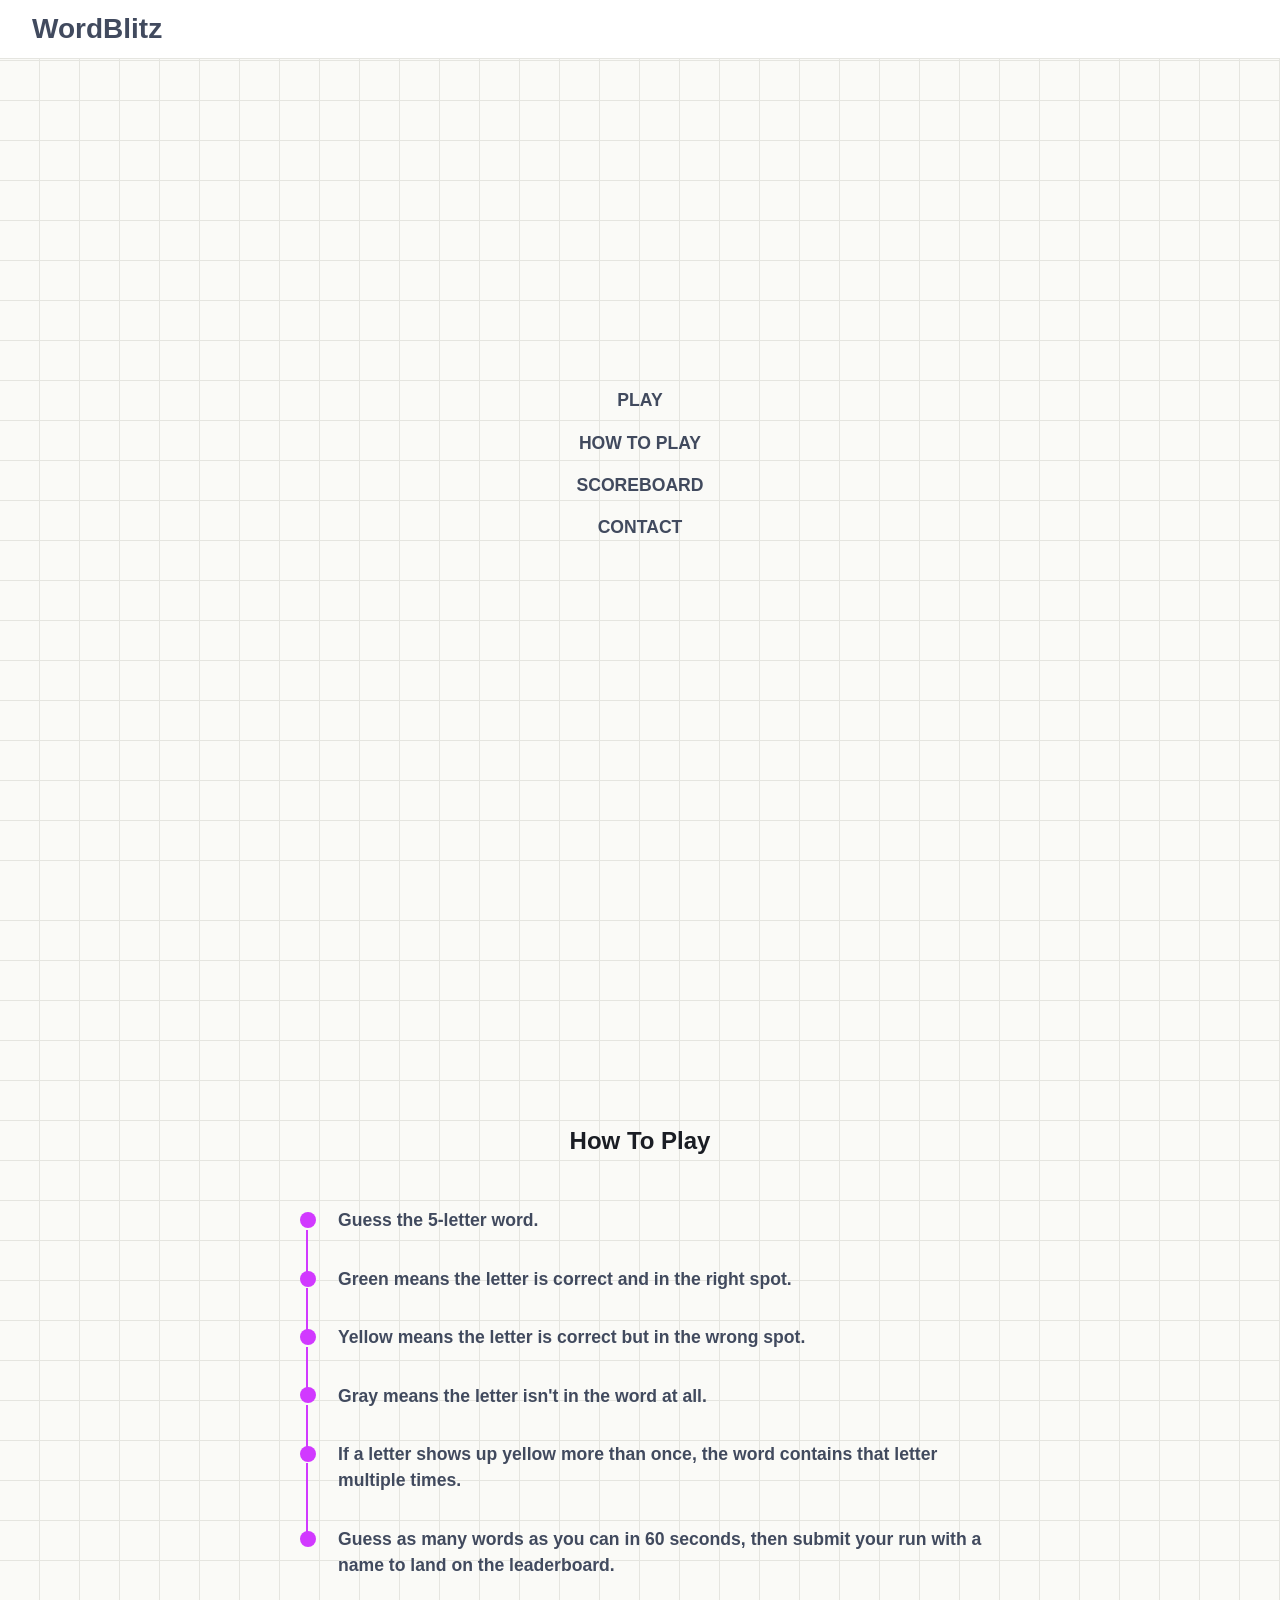
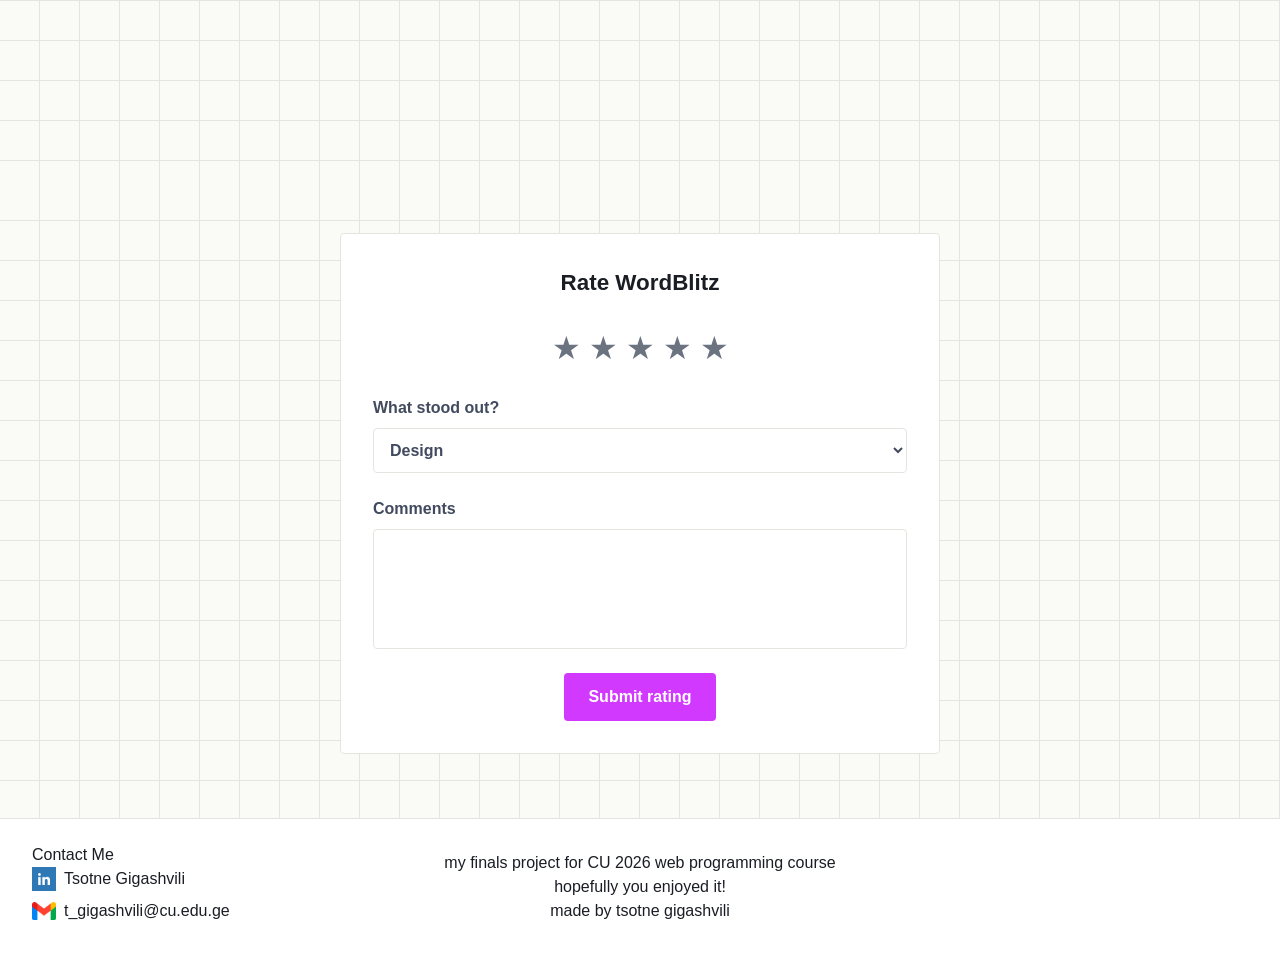
<file: index.html>
<!DOCTYPE html>
<html lang="en">

<head>
    <meta charset="UTF-8">
    <meta name="viewport" content="width=device-width, initial-scale=1.0">
    <title>WordBlitz - project for CU web programming class - made by tsotne</title>
    <link rel="stylesheet" href="css/pageElements/style.css" />
    <link rel="stylesheet" href="css/pageElements/header.css" />
    <link rel="stylesheet" href="css/pageElements/footer.css" />
    <link rel="stylesheet" href="css/index.css" />
    <script type="module" src="js/index.js" defer></script>
</head>

<body>
    <header>
        <h1 class="game-header-tag">
            <a href="index.html">WordBlitz</a>
        </h1>
    </header>

    <main>

        <nav id="menu">
            <ul class="menu-link">
                <li><a href="game.html" class="menu-button-inactive">Play</a></li>
                <li><a href="#howto" class="menu-button-inactive">How To Play</a></li>
                <li><a href="scoreboard.html" class="menu-button-inactive">Scoreboard</a></li>
                <li><a href="#contact" class="menu-button-inactive">Contact</a></li>
            </ul>
        </nav>

        <section class="howto" id="howto">
            <h2>How To Play</h2>
            <ol>
                <li>Guess the 5-letter word.</li>
                <li>Green means the letter is correct and in the right spot.</li>
                <li>Yellow means the letter is correct but in the wrong spot.</li>
                <li>Gray means the letter isn't in the word at all.</li>
                <li>If a letter shows up yellow more than once, the word contains that letter multiple times.</li>
                <li>Guess as many words as you can in 60 seconds, then submit your run with a name to land on the
                    leaderboard.</li>
            </ol>
        </section>

        <form id="rating-form">
            <p>Rate WordBlitz</p>

            <div id="star-rating">
                <button id="star-rating-button" type="button" data-value="1">★</button>
                <button id="star-rating-button" type="button" data-value="2">★</button>
                <button id="star-rating-button" type="button" data-value="3">★</button>
                <button id="star-rating-button" type="button" data-value="4">★</button>
                <button id="star-rating-button" type="button" data-value="5">★</button>
            </div>

            <label for="liked">What stood out?
                <select id="liked" name="liked">
                    <option value="design">Design</option>
                    <option value="difficulty">Difficulty</option>
                    <option value="fun">Fun factor</option>
                </select>
            </label>

            <label for="comment">Comments
                <textarea id="comment" name="comment" maxlength="300"></textarea>
            </label>

            <button type="submit" id="submit-btn">Submit rating</button>
        </form>
    </main>

    <footer>
        <div class="contact" id="contact">
            <p>Contact Me</p>
            <ul class="contact-list">
                <li><a href="https://www.linkedin.com/in/tsotne-gigashvili-8aba4a408/" target="_blank"
                        rel="noopener noreferrer"><img src="assets/linkedin.png" alt="linkedin logo image">Tsotne
                        Gigashvili</a></li>
                <li><img src="assets/gmail.png" alt="gmail logo image">t_gigashvili@cu.edu.ge</li>
            </ul>
        </div>

        <div class="aboutme">
            <p> my finals project for CU 2026 web programming course </p>
            <p> hopefully you enjoyed it! </p>
            <p> made by tsotne gigashvili </p>
        </div>
    </footer>

</body>

</html>
</file>
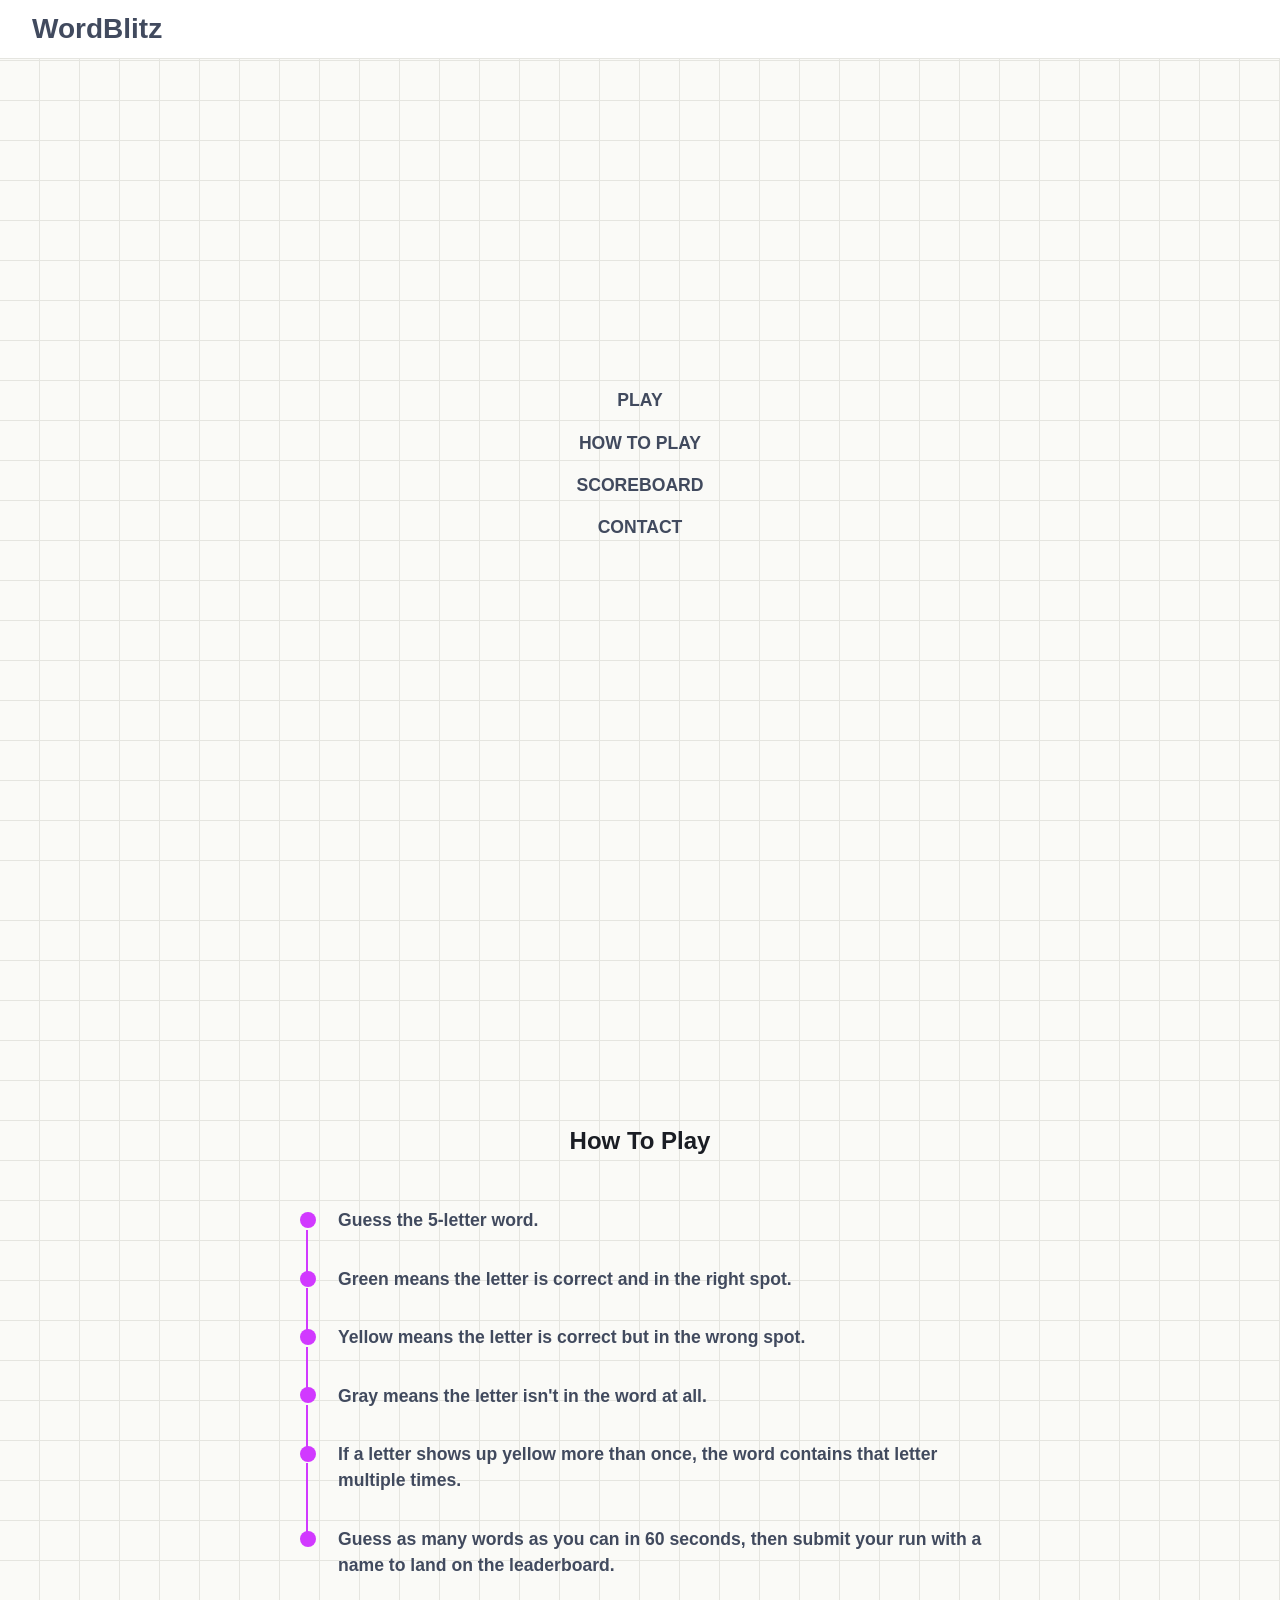
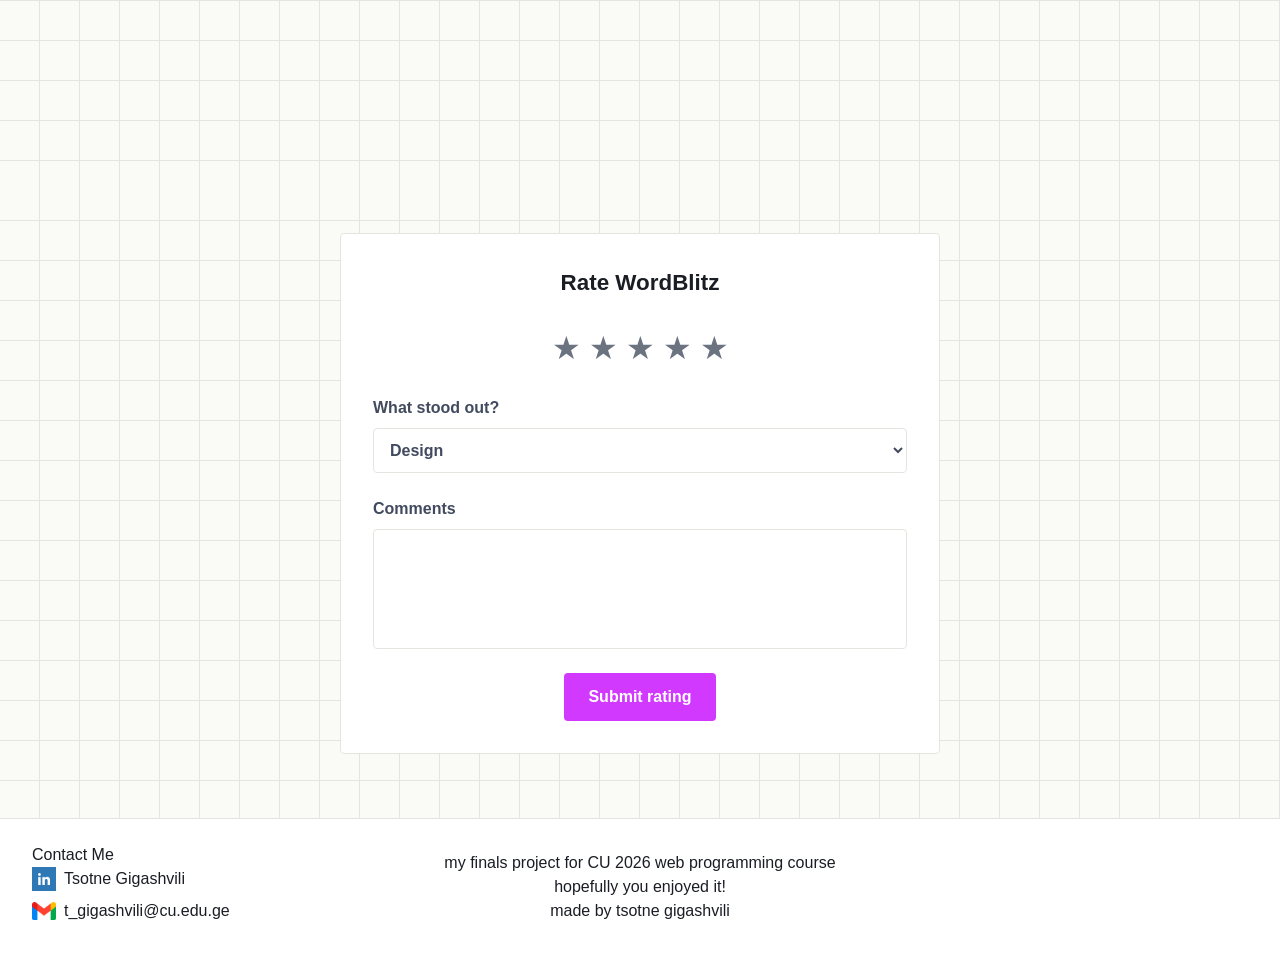
<file: html/index.html>
<!DOCTYPE html>
<html lang="en">

<head>
    <meta charset="UTF-8">
    <meta name="viewport" content="width=device-width, initial-scale=1.0">
    <title>WordBlitz - project for CU web programming class - made by tsotne</title>
    <link rel="stylesheet" href="../css/pageElements/style.css" />
    <link rel="stylesheet" href="../css/pageElements/header.css" />
    <link rel="stylesheet" href="../css/pageElements/footer.css" />
    <link rel="stylesheet" href="../css/index.css" />
</head>

<body>
    <header>
        <h1 class="game-header-tag">
            <a href="index.html">WordBlitz</a>
        </h1>
    </header>

    <main>

        <nav id="menu">
            <ul class="menu-link">
                <li><a href="game.html" class="menu-button-inactive">Play</a></li>
                <li><a href="#howto" class="menu-button-inactive">How To Play</a></li>
                <li><a href="scoreboard.html" class="menu-button-inactive">Scoreboard</a></li>
                <li><a href="#contact" class="menu-button-inactive">Contact</a></li>
            </ul>
        </nav>

        <section class="howto" id="howto">
            <h2>How To Play</h2>
            <ol>
                <li>Guess the 5-letter word.</li>
                <li>Green means the letter is correct and in the right spot.</li>
                <li>Yellow means the letter is correct but in the wrong spot.</li>
                <li>Gray means the letter isn't in the word at all.</li>
                <li>If a letter shows up yellow more than once, the word contains that letter multiple times.</li>
                <li>Guess as many words as you can in 60 seconds, then submit your run with a name to land on the leaderboard.</li>
            </ol>
        </section>

        <form id="rating-form">
            <p>Rate WordBlitz</p>

            <div id="star-rating">
                <button type="button" data-value="1">★</button>
                <button type="button" data-value="2">★</button>
                <button type="button" data-value="3">★</button>
                <button type="button" data-value="4">★</button>
                <button type="button" data-value="5">★</button>
            </div>

            <label for="liked">What stood out?
                <select id="liked" name="liked">
                    <option value="design">Design</option>
                    <option value="difficulty">Difficulty</option>
                    <option value="fun">Fun factor</option>
                </select>
            </label>

            <label for="comment">Comments
                <textarea id="comment" name="comment" maxlength="300"></textarea>
            </label>

            <button type="submit" id="submit-btn">Submit rating</button>
        </form>
    </main>

    <footer>
        <div class="contact" id="contact">
            <p>Contact Me</p>
            <ul class="contact-list">
                <li><a href="https://www.linkedin.com/in/tsotne-gigashvili-8aba4a408/" target="_blank"
                        rel="noopener noreferrer"><img src="../assets/linkedin.png" alt="linkedin logo image">Tsotne
                        Gigashvili</a></li>
                <li><img src="../assets/gmail.png" alt="gmail logo image">t_gigashvili@cu.edu.ge</li>
            </ul>
        </div>

        <div class="aboutme">
            <p> my finals project for CU 2026 web programming course </p>
            <p> hopefully you enjoyed it! </p>
            <p> made by tsotne gigashvili </p>
        </div>
    </footer>

</body>

</html>
</file>
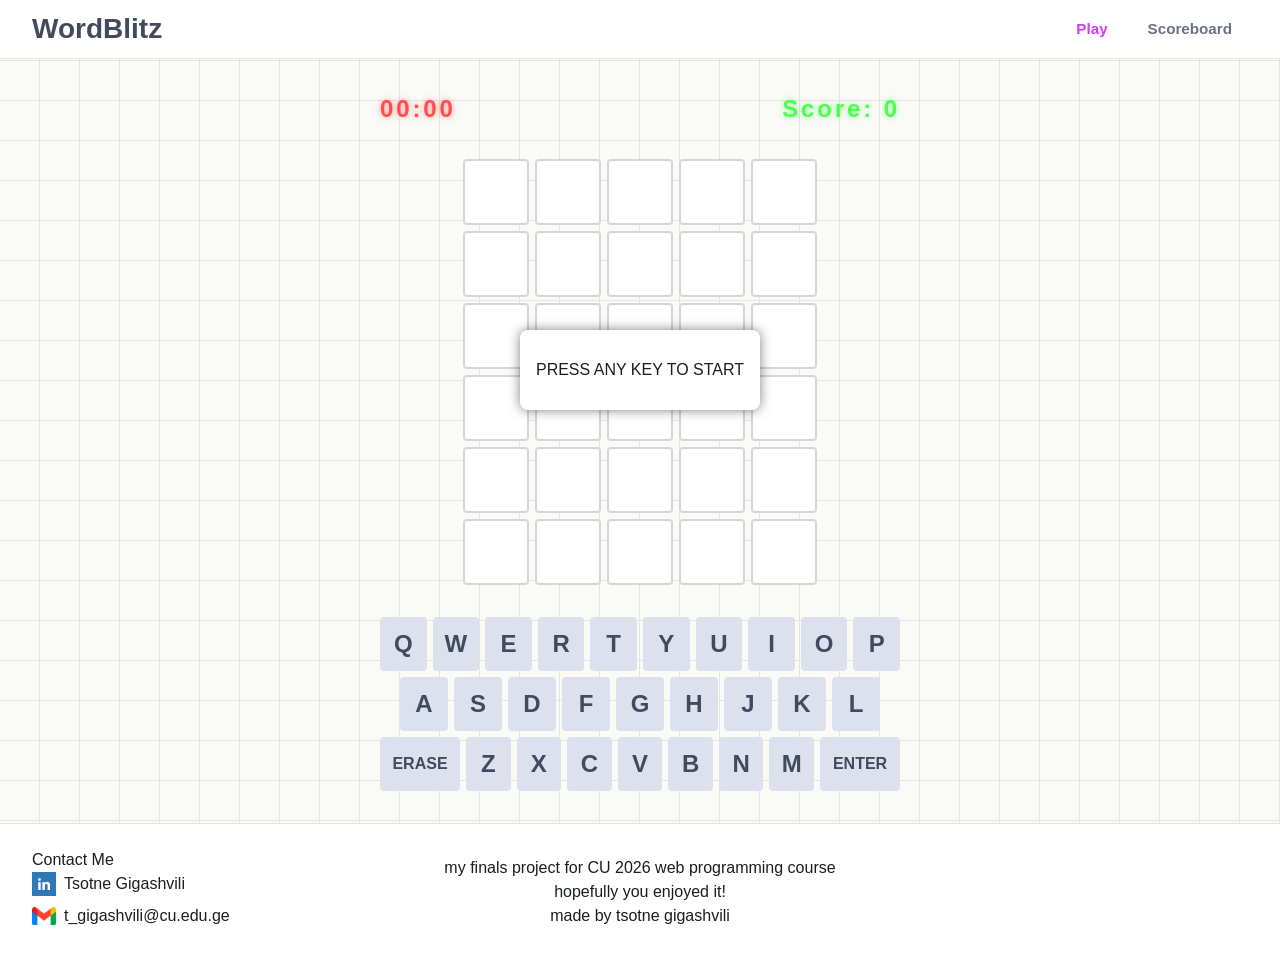
<file: game.html>
<!DOCTYPE html>
<html lang="en">

<head>
    <meta charset="UTF-8">
    <meta name="viewport" content="width=device-width, initial-scale=1.0">
    <title>WordBlitz - project for CU web programming class - made by tsotne</title>
    <link rel="stylesheet" href="css/pageElements/style.css" />
    <link rel="stylesheet" href="css/pageElements/header.css" />
    <link rel="stylesheet" href="css/pageElements/footer.css" />
    <link rel="stylesheet" href="css/game.css" />
    <script type="module" src="js/game.js"></script>
</head>

<body>

    <header>
        <h1 class="game-header-tag">
            <a href="index.html">WordBlitz</a>
        </h1>
        <nav>
            <ul class="nav-link">
                <li><a href="game.html" class="nav-button-active">Play</a></li>
                <li><a href="scoreboard.html" class="nav-button-inactive">Scoreboard</a></li>
            </ul>
        </nav>
    </header>

    <main>
        <section class="game" id="game">
            <div class="game-container">
                <div class="start-overlay" id="start-overlay" hidden>
                    <p>Press any key to start</p>
                </div>

                <div class="game-info">
                    <p class="game-timer">00:00</p>
                    <p class="game-score">Score: <span id="current-score">0</span></p>
                </div>

                <div class="game-rows">
                    <div class="game-row">
                        <div class="row-letter"></div>
                        <div class="row-letter"></div>
                        <div class="row-letter"></div>
                        <div class="row-letter"></div>
                        <div class="row-letter"></div>
                    </div>
                    <div class="game-row">
                        <div class="row-letter"></div>
                        <div class="row-letter"></div>
                        <div class="row-letter"></div>
                        <div class="row-letter"></div>
                        <div class="row-letter"></div>
                    </div>
                    <div class="game-row">
                        <div class="row-letter"></div>
                        <div class="row-letter"></div>
                        <div class="row-letter"></div>
                        <div class="row-letter"></div>
                        <div class="row-letter"></div>
                    </div>
                    <div class="game-row">
                        <div class="row-letter"></div>
                        <div class="row-letter"></div>
                        <div class="row-letter"></div>
                        <div class="row-letter"></div>
                        <div class="row-letter"></div>
                    </div>
                    <div class="game-row">
                        <div class="row-letter"></div>
                        <div class="row-letter"></div>
                        <div class="row-letter"></div>
                        <div class="row-letter"></div>
                        <div class="row-letter"></div>
                    </div>
                    <div class="game-row">
                        <div class="row-letter"></div>
                        <div class="row-letter"></div>
                        <div class="row-letter"></div>
                        <div class="row-letter"></div>
                        <div class="row-letter"></div>
                    </div>
                </div>
                <div class="game-keyboard">
                    <div class="game-keyboard-row">
                        <div class="game-keyboard-button">q</div>
                        <div class="game-keyboard-button">w</div>
                        <div class="game-keyboard-button">e</div>
                        <div class="game-keyboard-button">r</div>
                        <div class="game-keyboard-button">t</div>
                        <div class="game-keyboard-button">y</div>
                        <div class="game-keyboard-button">u</div>
                        <div class="game-keyboard-button">i</div>
                        <div class="game-keyboard-button">o</div>
                        <div class="game-keyboard-button">p</div>
                    </div>
                    <div class="game-keyboard-row">
                        <div class="game-keyboard-button">a</div>
                        <div class="game-keyboard-button">s</div>
                        <div class="game-keyboard-button">d</div>
                        <div class="game-keyboard-button">f</div>
                        <div class="game-keyboard-button">g</div>
                        <div class="game-keyboard-button">h</div>
                        <div class="game-keyboard-button">j</div>
                        <div class="game-keyboard-button">k</div>
                        <div class="game-keyboard-button">l</div>
                    </div>
                    <div class="game-keyboard-row">
                        <div class="game-keyboard-button game-keyboard-button-wide">erase</div>
                        <div class="game-keyboard-button">z</div>
                        <div class="game-keyboard-button">x</div>
                        <div class="game-keyboard-button">c</div>
                        <div class="game-keyboard-button">v</div>
                        <div class="game-keyboard-button">b</div>
                        <div class="game-keyboard-button">n</div>
                        <div class="game-keyboard-button">m</div>
                        <div class="game-keyboard-button game-keyboard-button-wide">enter</div>
                    </div>
                </div>
            </div>
        </section>
    </main>

    <div class="modal-overlay" id="name-modal" hidden>
        <div class="modal">
            <h2 class="modal-title">time's up!</h2>
            <p class="modal-score">score: <span id="final-score">0</span></p>

            <form id="name-form" class="modal-form">
                <label for="username">enter your name</label>
                <input type="text" id="username" name="username" maxlength="12" minlength="1" required
                    autocomplete="off" />
                <button type="submit">save to scoreboard</button>
            </form>
            <button type="button" id="skip-btn" class="modal-skip">continue without saving</button>
        </div>
    </div>

    <footer>
        <div class="contact" id="contact">
            <p>Contact Me</p>
            <ul class="contact-list">
                <li><a href="https://www.linkedin.com/in/tsotne-gigashvili-8aba4a408/" target="_blank"
                        rel="noopener noreferrer"><img src="assets/linkedin.png" alt="linkedin logo image">Tsotne
                        Gigashvili</a></li>
                <li><img src="assets/gmail.png" alt="gmail logo image">t_gigashvili@cu.edu.ge</li>
            </ul>
        </div>

        <div class="aboutme">
            <p> my finals project for CU 2026 web programming course </p>
            <p> hopefully you enjoyed it! </p>
            <p> made by tsotne gigashvili </p>
        </div>
    </footer>

</body>

</html>
</file>
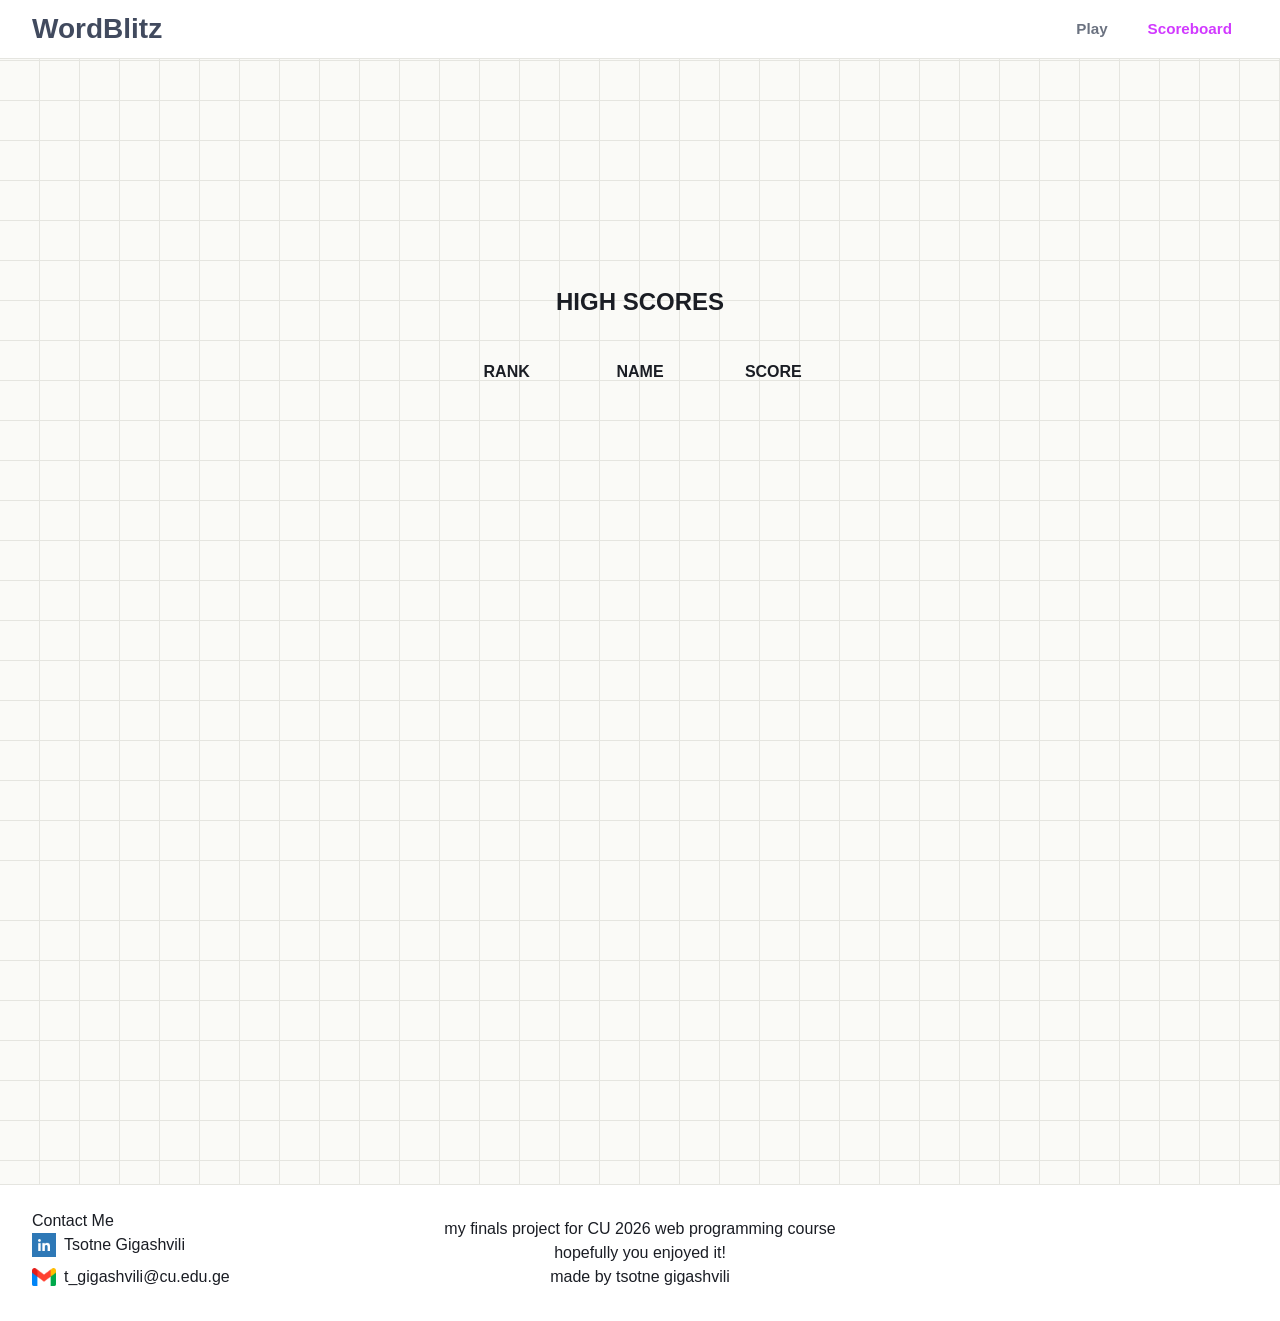
<file: scoreboard.html>
<!DOCTYPE html>
<html lang="en">

<head>
    <meta charset="UTF-8">
    <meta name="viewport" content="width=device-width, initial-scale=1.0">
    <title>WordBlitz - project for CU web programming class - made by tsotne</title>
    <link rel="stylesheet" href="css/pageElements/style.css" />
    <link rel="stylesheet" href="css/pageElements/header.css" />
    <link rel="stylesheet" href="css/pageElements/footer.css" />
    <link rel="stylesheet" href="css/scoreboard.css" />
    <script type="module" src="js/scoreboard.js"></script>
</head>

<body>
    <header>
        <h1 class="game-header-tag">
            <a href="index.html">WordBlitz</a>
        </h1>

        <nav id="nav">
            <ul class="nav-link">
                <li><a href="game.html" class="nav-button-inactive">Play</a></li>
                <li><a href="scoreboard.html" class="nav-button-active">Scoreboard</a></li>
            </ul>
        </nav>
    </header>

    <main>
        <section class="scoreboard" id="scoreboard">
            <h2>High Scores</h2>
            <table class="scoreboard-table">
                <thead>
                    <tr>
                        <th scope="col" class="scoreboard-info">Rank</th>
                        <th scope="col" class="scoreboard-info">Name</th>
                        <th scope="col" class="scoreboard-info">Score</th>
                    </tr>
                </thead>

                <tbody id="scoreboard-body">
                    <tr>
                    </tr>
                </tbody>

            </table>
        </section>
    </main>

    <footer>
        <div class="contact" id="contact">
            <p>Contact Me</p>
            <ul class="contact-list">
                <li><a href="https://www.linkedin.com/in/tsotne-gigashvili-8aba4a408/" target="_blank"
                        rel="noopener noreferrer"><img src="assets/linkedin.png" alt="linkedin logo image">Tsotne
                        Gigashvili</a></li>
                <li><img src="assets/gmail.png" alt="gmail logo image">t_gigashvili@cu.edu.ge</li>
            </ul>
        </div>

        <div class="aboutme">
            <p> my finals project for CU 2026 web programming course </p>
            <p> hopefully you enjoyed it! </p>
            <p> made by tsotne gigashvili </p>
        </div>
    </footer>

</body>

</html>
</file>
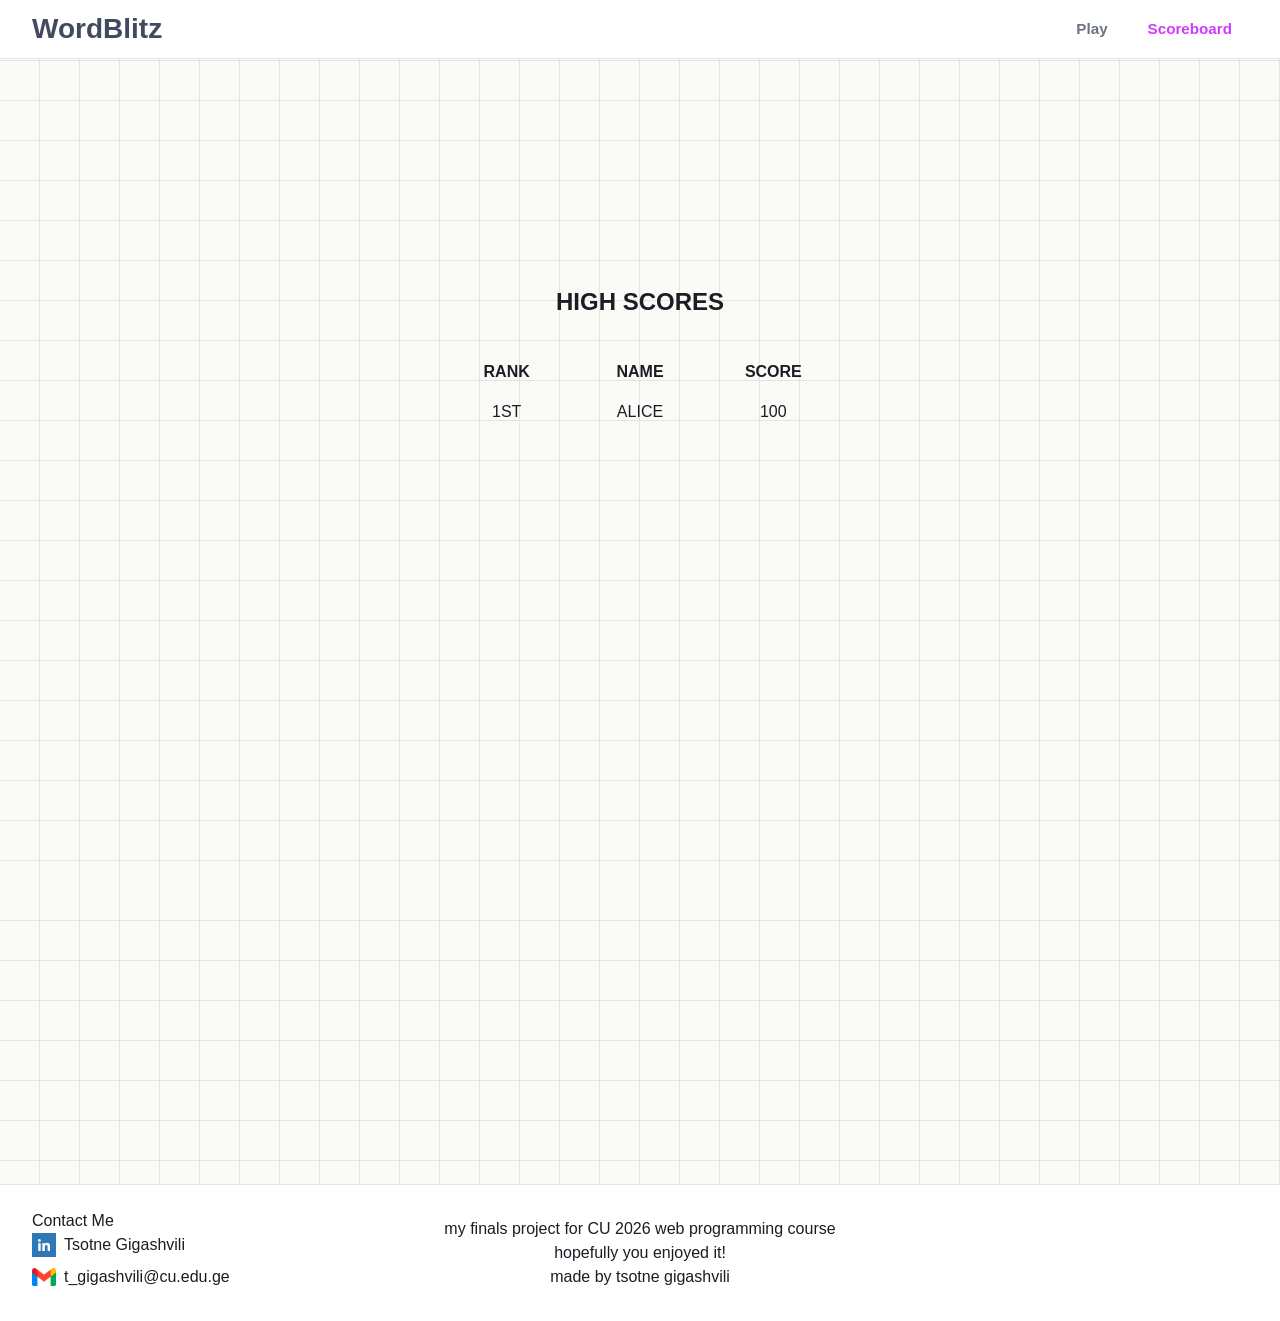
<file: html/scoreboard.html>
<!DOCTYPE html>
<html lang="en">

<head>
    <meta charset="UTF-8">
    <meta name="viewport" content="width=device-width, initial-scale=1.0">
    <title>WordBlitz - project for CU web programming class - made by tsotne</title>
    <link rel="stylesheet" href="../css/pageElements/style.css" />
    <link rel="stylesheet" href="../css/pageElements/header.css" />
    <link rel="stylesheet" href="../css/pageElements/footer.css" />
    <link rel="stylesheet" href="../css/scoreboard.css" />
</head>

<body>
    <header>
        <h1 class="game-header-tag">
            <a href="index.html">WordBlitz</a>
        </h1>

        <nav id="nav">
            <ul class="nav-link">
                <li><a href="game.html" class="nav-button-inactive">Play</a></li>
                <li><a href="scoreboard.html" class="nav-button-active">Scoreboard</a></li>
            </ul>
        </nav>
    </header>

    <main>
        <section class="scoreboard" id="scoreboard">
            <h2>High Scores</h2>
            <table class="scoreboard-table">
                <thead>
                    <tr>
                        <th scope="col" class="scoreboard-info">Rank</th>
                        <th scope="col" class="scoreboard-info">Name</th>
                        <th scope="col" class="scoreboard-info">Score</th>
                    </tr>
                </thead>

                <tbody id="scoreboard-body">
                    <tr>
                        <td>1st</td>
                        <td>Alice</td>
                        <td>100</td>
                    </tr>
                </tbody>

            </table>
        </section>
    </main>

    <footer>
        <div class="contact" id="contact">
            <p>Contact Me</p>
            <ul class="contact-list">
                <li><a href="https://www.linkedin.com/in/tsotne-gigashvili-8aba4a408/" target="_blank"
                        rel="noopener noreferrer"><img src="../assets/linkedin.png" alt="linkedin logo image">Tsotne
                        Gigashvili</a></li>
                <li><img src="../assets/gmail.png" alt="gmail logo image">t_gigashvili@cu.edu.ge</li>
            </ul>
        </div>

        <div class="aboutme">
            <p> my finals project for CU 2026 web programming course </p>
            <p> hopefully you enjoyed it! </p>
            <p> made by tsotne gigashvili </p>
        </div>
    </footer>

</body>

</html>
</file>
<file: css/pageElements/style.css>
*,
*::before,
*::after {
    box-sizing: border-box;
    margin: 0;
    padding: 0;
}

:root {
    --bg: #FAFAF7;
    --surface: #FFFFFF;
    --border: #E5E5E0;
    --text: #1A1D24;
    --text-muted: #6B7280;
    --accent: #d139ff;
    --accent-hover: #b029e5;

    --correct: #5FA75D;
    --present: #E8B83E;
    --absent: #94989C;

    --tile-border: #D3D6DA;
    --key-bg: #DCE1ED;
    --key-bg-hover: #C5CDDE;
    --key-text: #414A5E;

    --radius-sm: 4px;
    --radius-md: 8px;
    --shadow-sm: 0 1px 2px rgba(0, 0, 0, 0.04);
}

html {
    scroll-behavior: smooth;
    height: 100%;
}

body {
    height: 100%;
    font-family: "Rubik", sans-serif;
    font-size: 16px;
    line-height: 1.5;
    color: var(--text);
    background: var(--bg);
    display: flex;
    flex-direction: column;
    min-height: 100vh;
    background-color: var(--bg);
    background-image:
        repeating-linear-gradient(0deg, transparent 0 39px, var(--border) 39px 40px),
        repeating-linear-gradient(90deg, transparent 0 39px, var(--border) 39px 40px);
}

ul,
ol {
    list-style: none;
}

a {
    text-decoration: none;
    color: inherit;
}

button,
input,
select,
textarea {
    font: inherit;
}

button {
    cursor: pointer
}

.notification {
    position: fixed;
    top: -60px;
    left: 50%;
    transform: translateX(-50%);
    background: var(--text);
    color: var(--bg);
    padding: 0.75rem 1.5rem;
    border-radius: var(--radius-md);
    font-weight: 700;
    z-index: 1000;
    opacity: 0;
    transition: top 0.3s ease, opacity 0.3s ease;
}

.notification.notification-show {
    top: 1rem;
    opacity: 1;
}
</file>
<file: css/pageElements/header.css>
header {
    user-select: none;
    display: flex;
    align-items: center;
    justify-content: space-between;
    padding: .5rem 2rem;
    border-bottom: 1px solid var(--border);
    background: var(--surface);
}

.game-header-tag {
    font-size: 1.75rem;
    font-weight: 700;
    position: relative;
    color: var(--key-text);
    transition: all 0.1s ease;
    display: inline-block;
}

.game-header-tag:hover {
    color: var(--accent);
}

.nav-link {
    display: flex;
    gap: 0.5rem;
}

.nav-link a {
    display: inline-block;
    padding: 0.5rem 1rem;
    border-radius: var(--radius-sm);
    font-weight: bold;
    font-size: 0.95rem;
    color: var(--text-muted);
    transition: color 0.15s ease, background 0.15s ease;
}

.nav-link a:hover {
    color: var(--text);
    background: var(--bg);
}

.nav-button-active {
    color: var(--accent) !important;
    font-weight: 600;
}

@media (max-width: 600px) {
    header {
        padding: 0.5rem 1rem;
        flex-wrap: wrap;
        justify-content: center;
        gap: 0.5rem;
    }
    .game-header-tag { font-size: 1.4rem; }
    .nav-link a { padding: 0.4rem 0.7rem; font-size: 0.85rem; }
}
</file>
<file: css/pageElements/footer.css>
footer {
    border-top: 1px solid var(--border);
    padding: 1.5rem 2rem;
    background: var(--surface);
    display: grid;
    grid-template-columns: 1fr auto 1fr;
    align-items: center;
}

.contact {
    justify-self: start;
}

.aboutme {
    grid-column: 2;
    text-align: center;
}

.contact-list {
    list-style: none;
    padding: 0;
    margin: 0;
}

.contact-list li {
    display: flex;
    align-items: center;
    gap: 0.5rem;
    margin-bottom: 0.5rem;
}

.contact-list a {
    display: flex;
    align-items: center;
    gap: 0.5rem;
    text-decoration: none;
    color: inherit;
}

.contact-list img {
    width: 24px;
    height: 24px;
    object-fit: contain;
}

@media (max-width: 600px) {
    footer {
        grid-template-columns: 1fr;
        gap: 1rem;
        text-align: center;
    }
    .contact { justify-self: center; }
    .aboutme { grid-column: 1; }
    .contact-list li,
    .contact-list a { justify-content: center; }
}
</file>
<file: css/index.css>
#menu {
    min-height: 90vh;
    display: flex;
    justify-content: center;
    align-items: center;
}

.menu-link {
    user-select: none;
    list-style: none;
    padding: 0;
    margin: 0;
    text-transform: uppercase;
    display: flex;
    flex-direction: column;
    align-items: center;
    gap: 1rem;
}

.menu-button-inactive {
    color: var(--key-text);
    border-radius: var(--radius-sm);
    font-weight: 700;
    font-size: 1.1rem;
    transition: all 0.1s ease;
    display: inline-block;
}

.menu-button-inactive:hover {
    color: var(--accent);
    border-radius: var(--radius-sm);
    font-weight: 700;
    font-size: 1.1rem;
    transform: scale(1.05);
}

.howto {
    min-height: 100vh;
    padding-top: 4rem;
    margin-bottom: 4rem;

    display: flex;
    justify-content: center;
    align-items: center;
    flex-direction: column;
}

.howto h2 {
    margin-bottom: 2rem;
}

.howto ol {
    list-style: none;
    padding-left: 0;
    max-width: 700px;
    margin-top: 1rem;

    display: flex;
    flex-direction: column;
    gap: 2rem;
}

.howto li {
    position: relative;
    padding-left: 3rem;

    font-size: 1.1rem;
    font-weight: bold;
    line-height: 1.5;
    color: var(--key-text);
}

.howto li::before {
    content: "";
    position: absolute;
    left: 0.6rem;
    top: 0.3rem;

    width: 1rem;
    height: 1rem;

    background: var(--accent);
    border-radius: 50%;
}

.howto li:not(:last-child)::after {
    content: "";
    position: absolute;
    left: 1rem;
    top: 1.4rem;

    width: 2px;
    height: calc(100% + 1.6rem);

    background: var(--accent);
}

#rating-form {
    max-width: 600px;
    margin: 4rem auto;
    padding: 2rem;

    background: var(--surface);
    border: 1px solid var(--border);
    border-radius: var(--radius-sm);

    display: flex;
    flex-direction: column;
    gap: 1.5rem;
}

#rating-form p {
    text-align: center;
    font-size: 1.4rem;
    font-weight: 700;
    margin: 0;
}

#star-rating {
    display: flex;
    justify-content: center;
    gap: 0.5rem;
}

#star-rating button {
    background: none;
    border: none;
    font-size: 2rem;
    cursor: pointer;

    color: var(--text-muted);
    transition: color 0.1s ease;
}

#star-rating button.filled {
    color: gold;
}

#rating-form label {
    display: flex;
    flex-direction: column;
    gap: 0.5rem;

    font-weight: 600;
    color: var(--key-text);
}

#liked, #comment {
    padding: 0.75rem;

    border: 1px solid var(--border);
    border-radius: var(--radius-sm);

    background: var(--background);
    color: var(--key-text);

    font: inherit;
}

#comment {
    min-height: 120px;
    resize: none;
}

#submit-btn {
    align-self: center;

    padding: 0.75rem 1.5rem;

    border: none;
    border-radius: var(--radius-sm);

    background: var(--accent);
    color: white;

    font-weight: 700;
    cursor: pointer;

    transition: transform 0.15s ease, opacity 0.15s ease;
}

#submit-btn:hover {
    transform: scale(1.05);
    opacity: 0.9;
}
</file>
<file: css/game.css>
main {
    width: 100%;
    flex: 1;
    display: flex;
    flex-direction: column;
    align-items: center;
    padding: 2rem 1rem;
}

.game {
    width: 100%;
    display: flex;
    justify-content: center;
}

.game-container {
    display: flex;
    flex-direction: column;
    align-items: center;
    gap: 2rem;
    width: 100%;
    max-width: 480px;
    position: relative;
}

.game-info {
    display: flex;
    justify-content: space-between;
    align-items: center;
    width: 100%;
}

.game-timer,
.game-score {
    margin: 0;
    font-size: 1.5rem;
    font-weight: 700;
    letter-spacing: 0.12em;
}

.game-timer {
    color: #ff4d4d;
    text-shadow:
        0 0 5px rgba(255, 77, 77, 0.4),
        0 0 10px rgba(255, 77, 77, 0.2);
}

.game-score {
    color: #4dff4d;
    text-shadow:
        0 0 5px rgba(77, 255, 101, 0.4),
        0 0 10px rgba(77, 255, 77, 0.2);
}

.game-rows {
    display: flex;
    flex-direction: column;
    gap: 6px;
}

.game-row {
    display: flex;
    gap: 6px;
}

.row-letter {
    width: 62px;
    height: 62px;
    border: 2px solid var(--tile-border);
    border-radius: var(--radius-sm);
    background: var(--surface);
    display: flex;
    align-items: center;
    justify-content: center;
    font-size: 2rem;
    font-weight: 700;
    text-transform: uppercase;
    color: var(--text);
    transition: transform 0.1s ease, border-color 0.15s ease, background 0.2s ease;
}

.row-letter:not(:empty) {
    border-color: var(--text);
}

.row-letter.hit {
    background: var(--correct);
    border-color: var(--correct);
    color: #fff;
}

.row-letter.present {
    background: var(--present);
    border-color: var(--present);
    color: #fff;
}

.row-letter.absent {
    background: var(--absent);
    border-color: var(--absent);
    color: #fff;
}


.game-keyboard {
    display: flex;
    flex-direction: column;
    gap: 6px;
    width: 100%;
}

.game-keyboard-row {
    display: flex;
    gap: 6px;
    justify-content: center;
}

.game-keyboard-button {
    flex: 1;
    min-height: 54px;
    max-width: 48px;
    display: flex;
    align-items: center;
    justify-content: center;
    background: var(--key-bg);
    color: var(--key-text);
    border-radius: var(--radius-sm);
    font-weight: 700;
    font-size: 1.5rem;
    text-transform: uppercase;
    cursor: pointer;
    user-select: none;
    border: 2px solid transparent;
    transition: all 0.05s ease;
}

.game-keyboard-button:hover {
    background: var(--key-bg-hover);
}

.game-keyboard-button:active {
    transform: translateY(-1px);
}

.game-keyboard-button-wide {
    flex: 1.5;
    max-width: 80px;
    font-size: 1rem;
    padding-left: 0.5rem;
    padding-right: 0.5rem;
}

.game-keyboard-button.hit {
    background: var(--correct);
    color: #fff;
}

.game-keyboard-button.present {
    background: var(--present);
    color: #fff;
}

.game-keyboard-button.absent {
    background: var(--absent);
    color: #fff;
}

.modal-overlay {
    position: fixed;
    inset: 0;
    display: flex;
    align-items: center;
    justify-content: center;
    background: rgba(0, 0, 0, 0.5);
    z-index: 100;
}

.modal-overlay[hidden],
.start-overlay[hidden] {
    display: none;
}

.modal {
    background: var(--surface);
    border: 2px solid var(--border);
    border-radius: var(--radius-md);
    padding: 2rem;
    width: min(90%, 360px);
    text-align: center;
    text-transform: uppercase;
}

.modal-form {
    display: flex;
    flex-direction: column;
    gap: 1rem;
    margin-top: 1rem;
}

.modal-form input {
    padding: 0.6rem;
    border: 2px solid var(--border);
    border-radius: var(--radius-sm);
    text-align: center;
}

.modal-form button {
    padding: 0.6rem;
    font-weight: bold;
    border: none;
    border-radius: var(--radius-sm);
    background: var(--accent);
    color: var(--surface);
    text-transform: uppercase;
}

.modal-form button:hover {
    background: var(--accent-hover);
}

.modal-skip {
    margin-top: 1rem;
    background: none;
    border: none;
    color: var(--text-muted);
    text-decoration: underline;
    text-transform: lowercase;
}

.start-overlay {
    position: absolute;
    inset: 0;
    display: flex;
    align-items: center;
    justify-content: center;
    z-index: 10;
    pointer-events: none;
    text-transform: uppercase;
    border-radius: 15px;
}

.start-overlay p {
    box-shadow: 0 0 12px color-mix(in srgb, #000000 50%, transparent);
    background: rgba(255, 255, 255, 1);
    width: 15rem;
    height: 5rem;
    display: flex;
    align-items: center;
    justify-content: center;
    border-radius: var(--radius-md);
    margin-bottom: 27.5%;
}

.start-card {
    background: var(--surface);
    color: var(--text);
    padding: 1.25rem 2.5rem;
    border-radius: 1rem;
    font-size: 1.4rem;
    font-weight: 700;
    box-shadow: 0 8px 24px rgba(0, 0, 0, 0.15);
}

@media (max-width: 600px) {
    .row-letter   { width: 48px; height: 48px; font-size: 1.5rem; }
    .game-keyboard-button { min-height: 44px; font-size: 1.1rem; }
    .game-keyboard-button-wide { font-size: 0.75rem; }
    .game-timer, .game-score { font-size: 1.2rem; }
}

@media (min-width: 1024px) {
    .row-letter { width: 66px; height: 66px; font-size: 2.2rem; }
    .game-container { max-width: 520px; }
}
</file>
<file: css/scoreboard.css>
.scoreboard {
    padding: 0;
    margin: 0;
    text-transform: uppercase;
    display: flex;
    flex-direction: column;
    align-items: center;
    justify-content: flex-start;
    margin-top: 25vh;
    gap: 2rem;
    min-height: 100vh;
}

.scoreboard-table {
    border-collapse: collapse;
    width: min(90%, 400px);
    table-layout: fixed;
}

.scoreboard-table th,
.scoreboard-table td {
    text-align: center;
    padding: 0.5rem;
}

.scoreboard-table th {
    font-weight: 700;
}

@media (max-width: 600px) {
    .scoreboard { margin-top: 10vh; }
}
</file>
